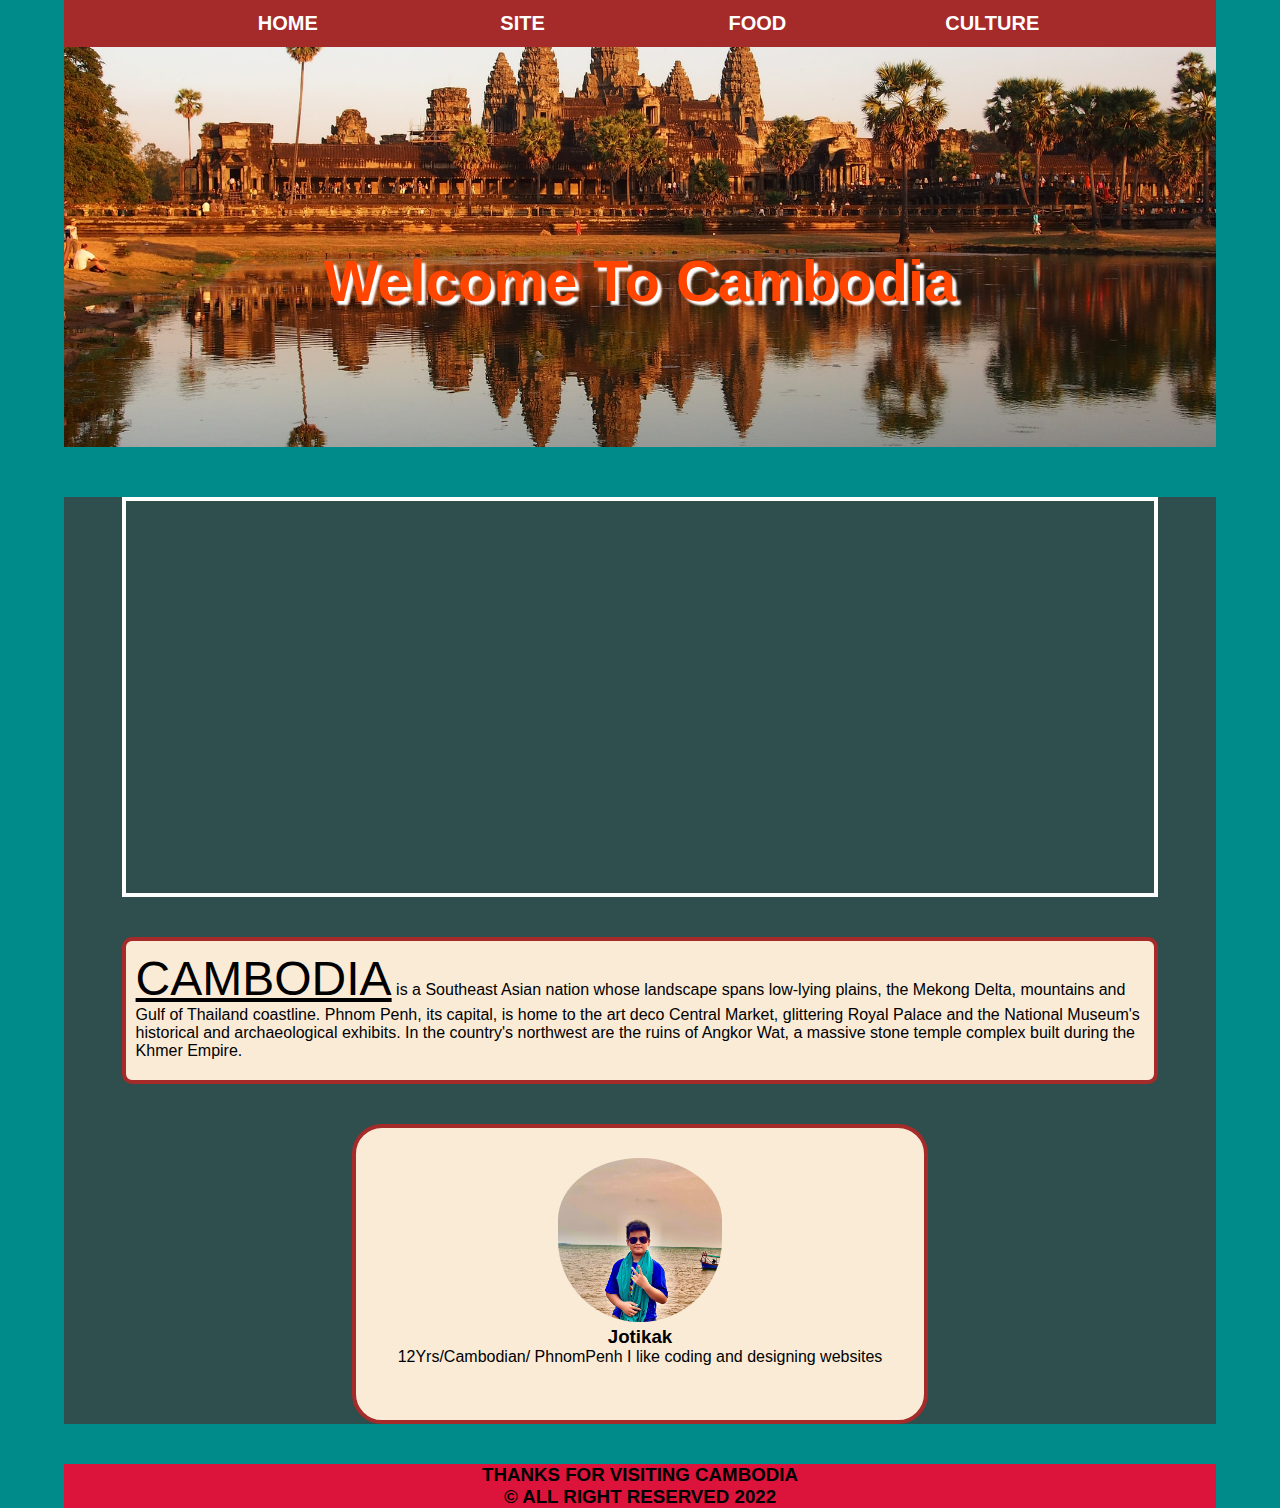
<file: index.html>
<!DOCTYPE html>
<html lang="en">
<head>
    <meta charset="UTF-8">
    <meta http-equiv="X-UA-Compatible" content="IE=edge">
    <meta name="viewport" content="width=device-width, initial-scale=1.0">
    <title>Guide to Cambodia</title>
    <link rel="stylesheet" href="style.css">
    <link rel="icon" href="./cambodia.png">
</head>
<body>
    <!-- Start Of NAV -->
    <div class="nav">
        <ul>
            <li> <a href="index.html">HOME</a> </li>
            <li> <a href="site.html">SITE</a> </li>
            <li> <a href="food.html">FOOD</a> </li>
            <li> <a href="culture.html">CULTURE</a> </li>
        </ul>

    </div>
    <!-- End OF NAV -->

    <!-- start of banner -->
    <div class="banner">
        <h1>Welcome To Cambodia</h1>
    </div>
    <!-- end of banner -->
    <!-- start pf about -->
    <div class="medea">
        <iframe width="560" height="315" src="https://www.youtube.com/embed/FSlj7_Fi8Us" title="YouTube video player" frameborder="0" allow="accelerometer; autoplay; clipboard-write; encrypted-media; gyroscope; picture-in-picture" allowfullscreen=""></iframe>
        
        <div class="about">
        <span class="text">CAMBODIA</span> is a Southeast Asian nation whose landscape spans low-lying plains, the Mekong Delta, mountains and Gulf of Thailand coastline. Phnom Penh, its capital, is home to the art deco Central Market, glittering Royal Palace and the National Museum's historical and archaeological exhibits. In the country's northwest are the ruins of Angkor Wat, a massive stone temple complex built during the Khmer Empire.
        </div>

        <div class="abtme">
            <!-- <img src="./pic.png" alt=""> -->
            <img src="./images/profile.jpg" alt="" sizes="50px" srcset="">
            <h3> Jotikak</h3>
            <p>12Yrs/Cambodian/
                PhnomPenh

            I like coding and designing websites</p>
        </div>
    </div>

    <!-- end of about -->
    <!-- start of footer -->
    <div class="footer">
        <h3>THANKS FOR VISITING CAMBODIA</h3>
        <h3>&copy; ALL RIGHT RESERVED 2022</h3>
    </div>
    <!-- end of footer -->
    



</body>
</html>
</file>
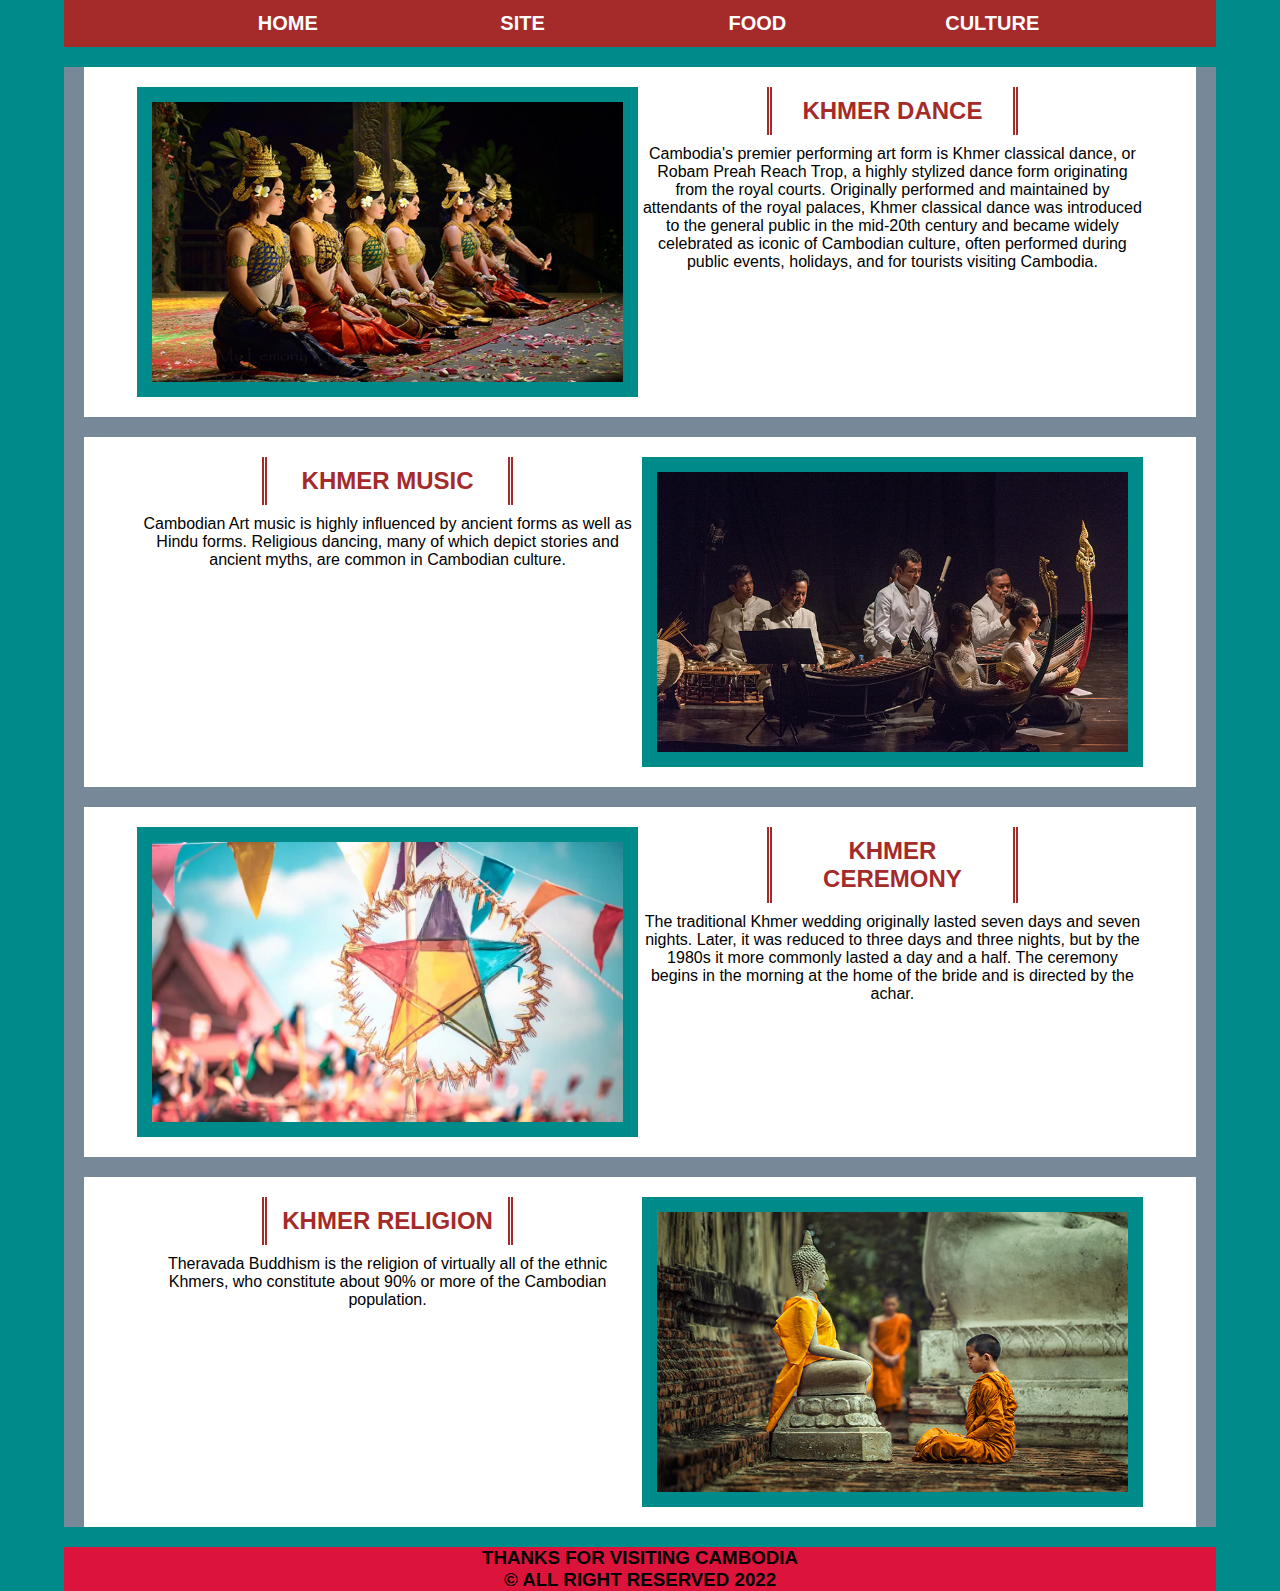
<file: culture.html>
<!DOCTYPE html>
<html lang="en">
<head>
    <meta charset="UTF-8">
    <meta http-equiv="X-UA-Compatible" content="IE=edge">
    <meta name="viewport" content="width=device-width, initial-scale=1.0">
    <title>CHULTURE</title>
    <link rel="stylesheet" href="style.css">
    <link rel="icon" href="./cambodia.png">
</head>
<body>
    <!-- Start Of NAV -->
    <div class="nav">
        <ul>
            <li> <a href="index.html">HOME</a> </li>
            <li> <a href="site.html">SITE</a> </li>
            <li> <a href="food.html">FOOD</a> </li>
            <li> <a href="culture.html">CULTURE</a> </li>
        </ul>

    </div>
    <!-- End OF NAV -->
    <!-- start of main -->
    <div class="main">
        <div class="section">

            <div class="img">
                <img src="./images/khmerdance.jpeg" alt="">
            </div>

            <div class="info">
                <h2>KHMER DANCE</h2>
                <p>Cambodia's premier performing art form is Khmer classical dance, or Robam Preah Reach Trop, a highly stylized dance form originating from the royal courts. Originally performed and maintained by attendants of the royal palaces, Khmer classical dance was introduced to the general public in the mid-20th century and became widely celebrated as iconic of Cambodian culture, often performed during public events, holidays, and for tourists visiting Cambodia.</p>
            </div>

        </div>
        <div class="section">
            <div class="info">
                <h2>KHMER MUSIC</h2>
                <p>Cambodian Art music is highly influenced by ancient forms as well as Hindu forms. Religious dancing, many of which depict stories and ancient myths, are common in Cambodian culture.</p>
            </div>
            <div class="img">
                <img src="./images/khmermusic.jpeg" alt="">
            </div>



        </div>
        <div class="section">

            <div class="img">
                <img src="./images/khmerceremony.webp" alt="">
            </div>

            <div class="info">
                <h2>KHMER CEREMONY</h2>
                <p>The traditional Khmer wedding originally lasted seven days and seven nights. Later, it was reduced to three days and three nights, but by the 1980s it more commonly lasted a day and a half. The ceremony begins in the morning at the home of the bride and is directed by the achar.</p>
            </div>

        </div>
        <div class="section">
            <div class="info">
                <h2>KHMER RELIGION</h2>
                <p>Theravada Buddhism is the religion of virtually all of the ethnic Khmers, who constitute about 90% or more of the Cambodian population.</p>
            </div>
            <div class="img">
                <img src="./images/khmerreligion.jpeg" alt="">
            </div>



        </div>














    </div>
    <!-- end of main -->

    <!-- start of footer -->
    <div class="footer">
        <h3>THANKS FOR VISITING CAMBODIA</h3>
        <h3>&copy; ALL RIGHT RESERVED 2022</h3>
    </div>
    <!-- end of footer -->
</body>
</html>
</file>
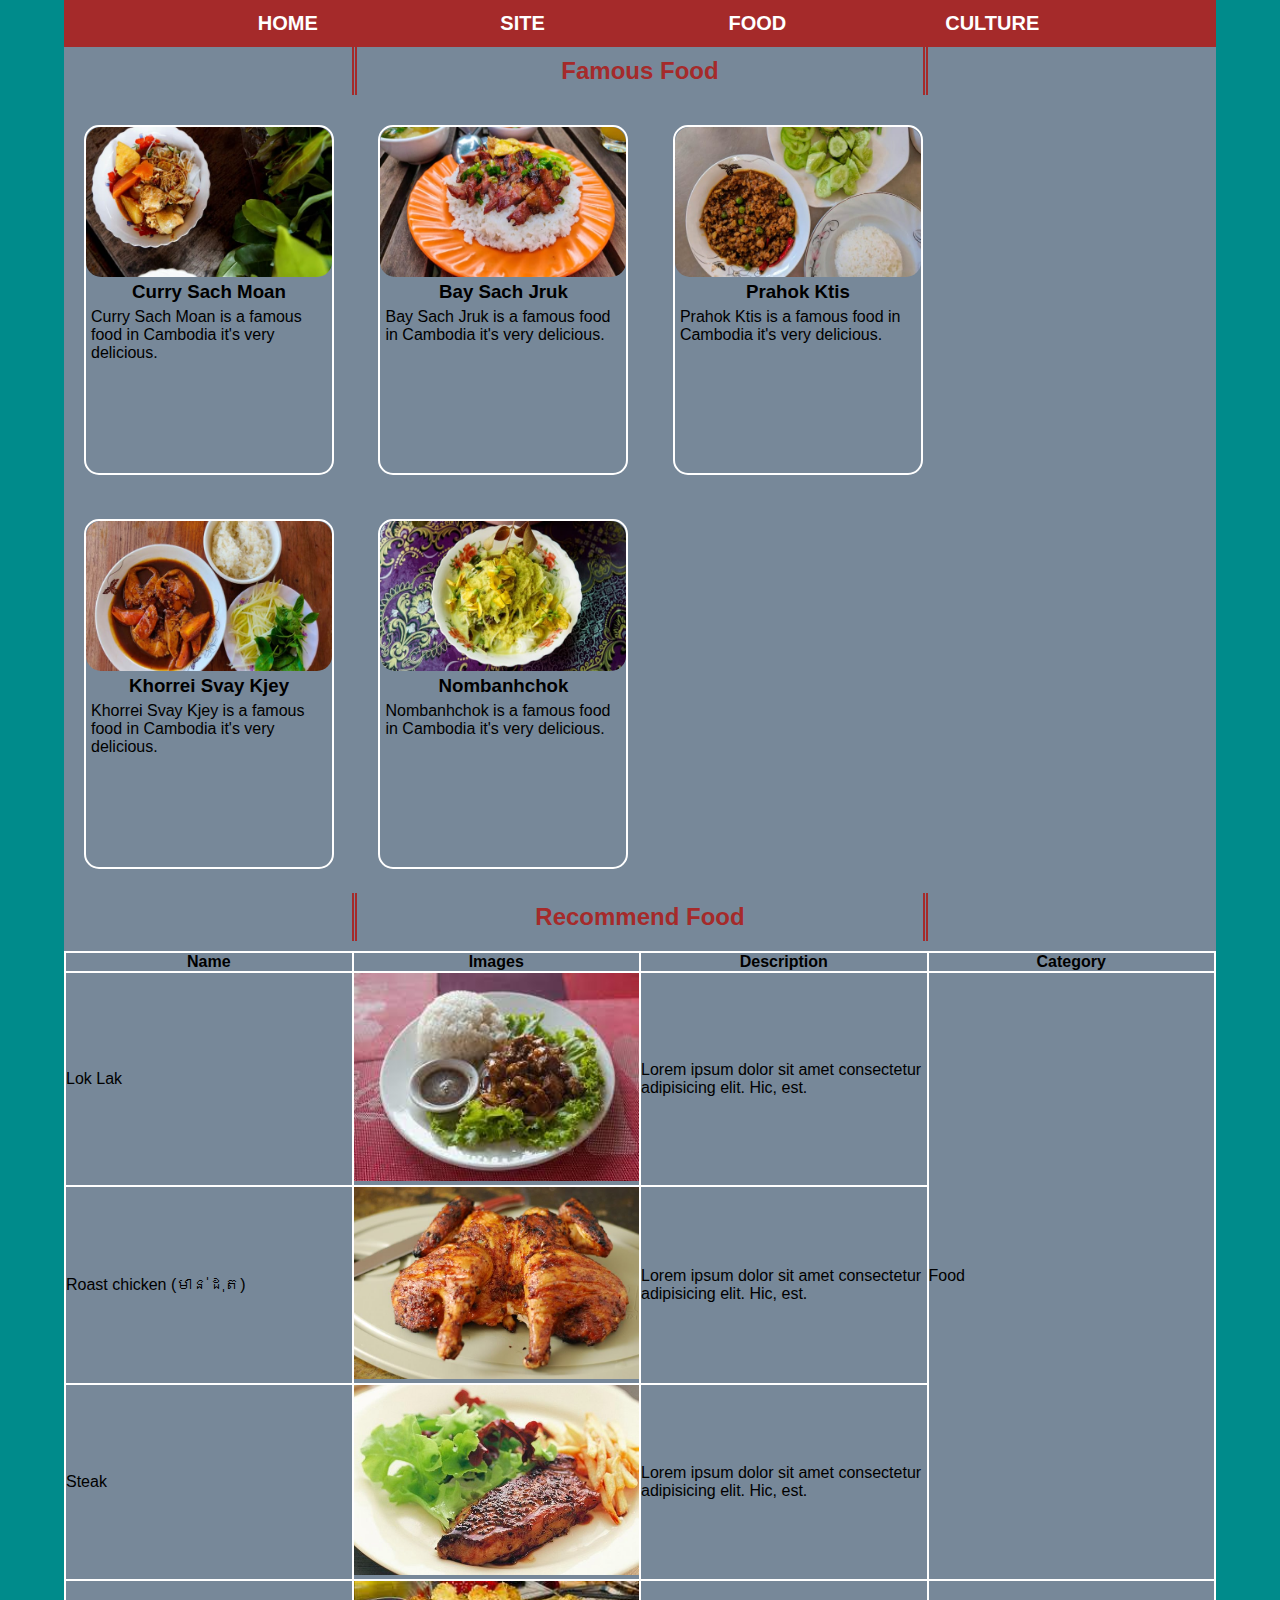
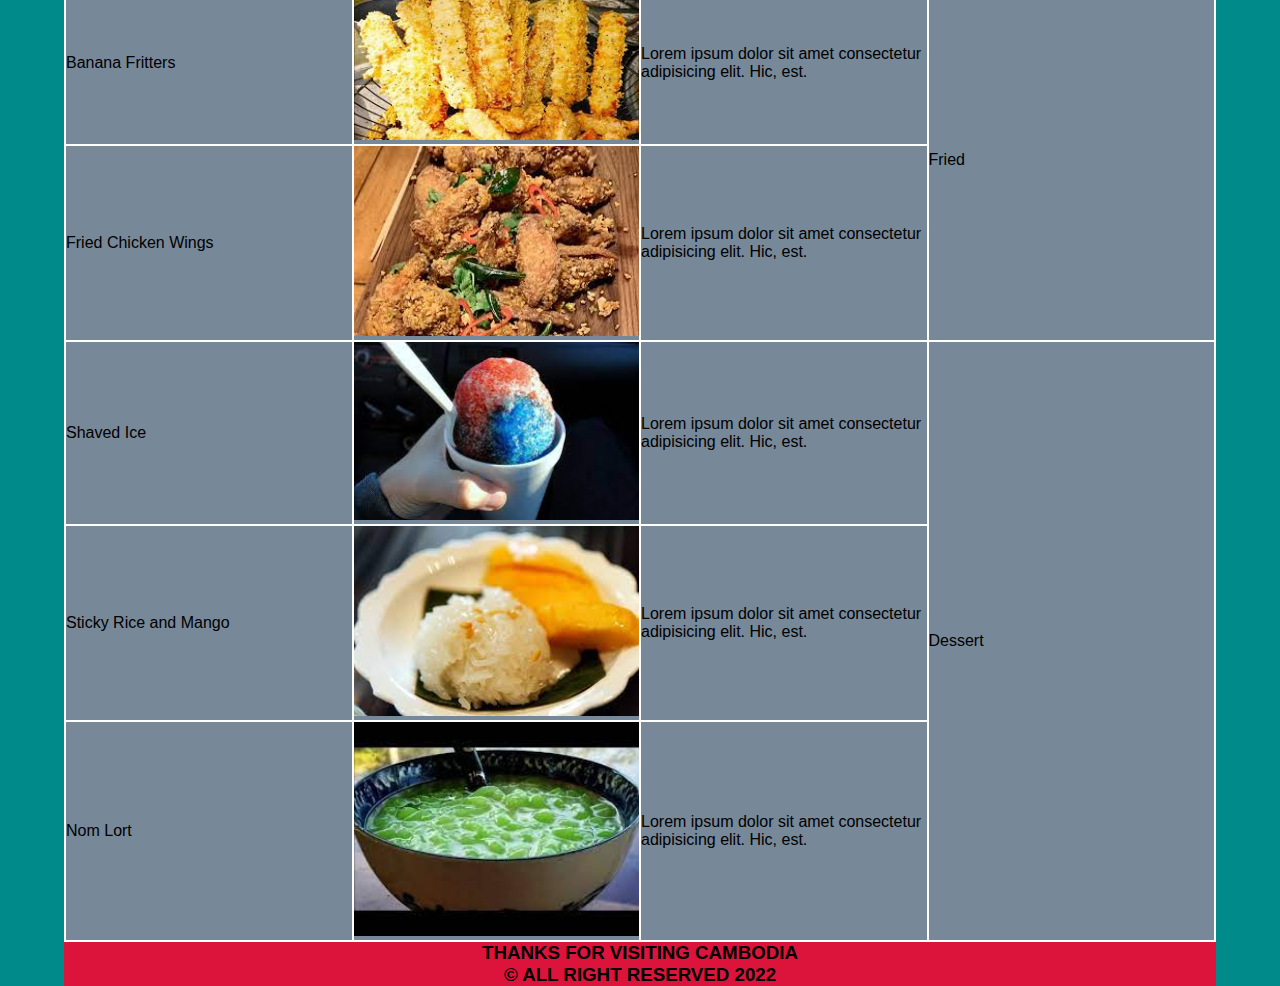
<file: food.html>
<!DOCTYPE html>
<html lang="en">
<head>
    <meta charset="UTF-8">
    <meta http-equiv="X-UA-Compatible" content="IE=edge">
    <meta name="viewport" content="width=device-width, initial-scale=1.0">
    <title>FOOD</title>
    <link rel="stylesheet" href="style.css">
    <link rel="icon" href="./cambodia.png">
</head>
<body>
    <!-- Start Of NAV -->
    <div class="nav">
        <ul>
            <li> <a href="index.html">HOME</a> </li>
            <li> <a href="site.html">SITE</a> </li>
            <li> <a href="food.html">FOOD</a> </li>
            <li> <a href="culture.html">CULTURE</a> </li>
        </ul>

    </div>
    <!-- End OF NAV -->
    <!--  start of main -->
    <div class="main">
        <div class="famousfood">


            
            <h2 class="sectiontitle">
                Famous Food
            </h2>
            <div class="food-card">
                <img src="./images/currysachman.jpg" alt="">
                <h3>
                    Curry Sach Moan
                </h3>
                <p>Curry Sach Moan is a famous food in Cambodia it's very delicious.</p>
            </div>
            <div class="food-card">
                <img src="./images/baysachjruk.jpg" alt="">
                <h3>
                    Bay Sach Jruk
                </h3>
                <p>Bay Sach Jruk is a famous food in Cambodia it's very delicious.</p>
            </div>
            <div class="food-card">
                <img src="./images/prahokktis.jpg" alt="">
                <h3>
                    Prahok Ktis
                </h3>
                <p>Prahok Ktis is a famous food in Cambodia it's very delicious.</p>
            </div>
            <div class="food-card">
                <img src="./images/khotreisvaykjey.jpg" alt="">
                <h3>
                    Khorrei Svay Kjey
                </h3>
                <p>Khorrei Svay Kjey is a famous food in Cambodia it's very delicious.</p>
            </div>
            <div class="food-card">
                <img src="./images/nombanhchok.jpg" alt="">
                <h3>
                    Nombanhchok
                </h3>
                <p>Nombanhchok is a famous food in Cambodia it's very delicious.</p>
            </div>

        </div>
        <div class="recommandedfood">

            <h2 class="sectiontitle">
                Recommend Food
            </h2>
            <table>
                <tr>
                    <th class="col1">Name</th>
                    <th class="col2">Images</th>
                    <th class="col3">Description</th>
                    <th class="col4">Category</th>
                </tr>
                <tr>
                    <td>Lok Lak</td>
                    <td><img src="./images/loklak.jpg" alt=""></td>
                    <td>Lorem ipsum dolor sit amet consectetur adipisicing elit. Hic, est.</td>
                    <td rowspan="3">Food</td>

                </tr>
                <tr>
                    <td>Roast chicken (មាន់ដុត)</td>
                    <td><img src="./images/roasted chicken.jpg" alt=""></td>
                    <td>Lorem ipsum dolor sit amet consectetur adipisicing elit. Hic, est.</td>

                </tr>
                <tr>
                    <td>Steak</td>
                    <td><img src="./images/steak.jpg" alt=""></td>
                    <td>Lorem ipsum dolor sit amet consectetur adipisicing elit. Hic, est.</td>

                </tr>                <tr>
                    <td>Banana Fritters</td>
                    <td><img src="./images/banana.jpg" alt=""></td>
                    <td>Lorem ipsum dolor sit amet consectetur adipisicing elit. Hic, est.</td>
                    <td rowspan="2">Fried</td>

                </tr>
                <tr>
                    <td>Fried Chicken Wings</td>
                    <td><img src="./images/wings.jpg" alt=""></td>
                    <td>Lorem ipsum dolor sit amet consectetur adipisicing elit. Hic, est.</td>

                </tr>
                <tr>
                    <td>Shaved Ice</td>
                    <td><img src="./images/ice.jpg" alt=""></td>
                    <td>Lorem ipsum dolor sit amet consectetur adipisicing elit. Hic, est.</td>
                    <td rowspan="3">Dessert</td>
                </tr>                <tr>
                    <td>Sticky Rice and Mango</td>
                    <td><img src="./images/ricemango.jpg" alt=""></td>
                    <td>Lorem ipsum dolor sit amet consectetur adipisicing elit. Hic, est.</td>


                </tr>
                <tr>
                    <td>Nom Lort</td>
                    <td><img src="./images/nomlort.jpg" alt=""></td>
                    <td>Lorem ipsum dolor sit amet consectetur adipisicing elit. Hic, est.</td>

                </tr>


    
    
    
    
    
            </table>
            <table>

            </table>
        </div>


















    </div>
    <!-- end of main -->
    <!-- start of footer -->
    <div class="footer">
        <h3>THANKS FOR VISITING CAMBODIA</h3>
        <h3>&copy; ALL RIGHT RESERVED 2022</h3>
    </div>
    <!-- end of footer -->   



    



</body>
</html>
</file>
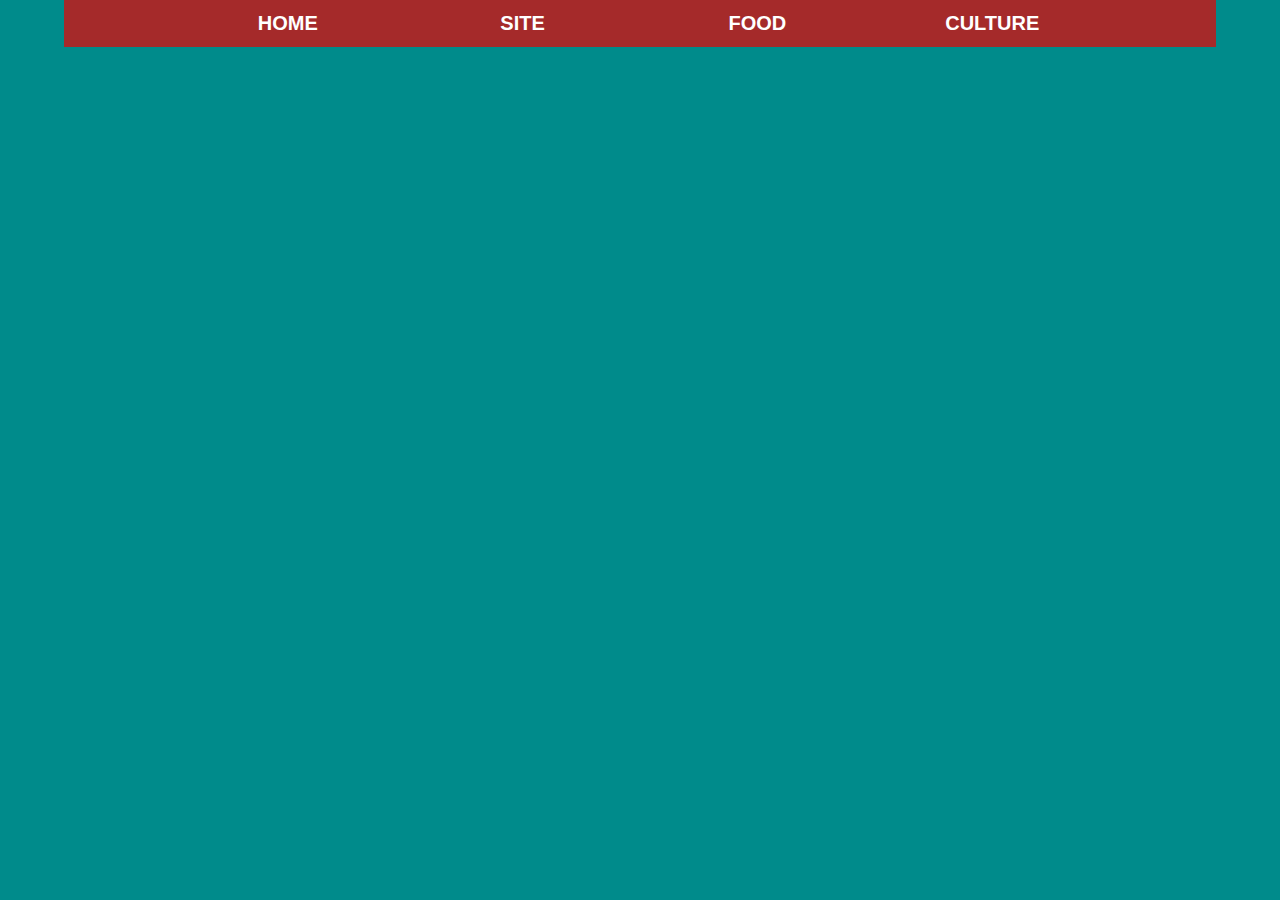
<file: site.html>
<!DOCTYPE html>
<html lang="en">
<head>
    <meta charset="UTF-8">
    <meta http-equiv="X-UA-Compatible" content="IE=edge">
    <meta name="viewport" content="width=device-width, initial-scale=1.0">
    <title>SITE</title>
    <link rel="stylesheet" href="style.css">
</head>
<body>
    <!-- Start Of NAV -->
    <div class="nav">
        <ul>
            <li> <a href="index.html">HOME</a> </li>
            <li> <a href="site.html">SITE</a> </li>
            <li> <a href="food.html">FOOD</a> </li>
            <li> <a href="culture.html">CULTURE</a> </li>
        </ul>

    </div>
    <!-- End OF NAV -->




    



</body>
</html>
</file>
<file: style.css>
*{
    margin: 0;
    padding: 0;
    box-sizing: border-box;
}



body{
    background-color: darkcyan;
    font-family: 'Trebuchet MS', 'Lucida Sans Unicode', 'Lucida Grande', 'Lucida Sans', Arial, sans-serif;
    width: 90%;
    /* move box to center */
    margin: 0 auto;
    /* text-align: center; */
}

.nav{
   background-color: brown;
   text-align: center;
}
.nav ul {
    list-style: none;
}
.nav ul li {
    display: inline-block;
    width: 20%;
    padding: 12px;
}
.nav ul li a {
    text-decoration: none;
    color: white;
    font-size: 20px;
    font-weight: bold;
}
/* style banner */
.banner{
    height: 400px;
    background-image: url(./images/banner.jpg);
    background-position: center;
    background-size: cover;
    margin-bottom: 50px;
}
.banner h1 {
    text-align: center;
    padding-top : 200px;
    color: orangered;
    font-size: 58px;
    text-shadow: 4px 4px 2px white;
}
iframe{
    display: block;
    width: 90%;
    height: 400px;
    margin: 0 auto;
    border: 4px solid white;
    margin-bottom: 40px;
}
.about{
    width: 90%;
    margin: 0 auto;
    background-color: antiquewhite;
    border: 4px solid brown;
    border-radius: 10px;
    padding: 10px;
    padding-bottom: 20px;
    margin-bottom: 40px;
}
.text{
    font-size: 48px;
    text-decoration: underline ;

}
.abtme img{
    border-radius: 120px;
    width: 30%;
    margin: 0 auto;
    padding-top: 20px;
    size: 500px;
}
.abtme{
    text-align: center;
    margin: 0 auto;
    width: 50%;
    height: 300px;
    background-color: antiquewhite;
    border: 4px solid brown;
    border-radius: 30px  ;
    margin-bottom: 40px;
    padding: 10px;

}
.footer{
    background-color:crimson;
    text-align: center;
    
}
.medea{
    background-color: darkslategray;
}
.warning{
    padding-top: 200px;
}
.main{
    background-color: lightslategray;
    height: 100%;

}



.sectiontitle {
    color: brown;
    text-align: center;
    border-right: 5px double brown;
    border-left: 5px double brown;
    width: 50%;
    margin: 0 auto;
    padding: 10px;
    margin-bottom: 10px;
}


.pop-province{
    background-color: antiquewhite;
    padding: 25px;
    border-radius: 15px;
    width: 90%;
    margin: 0 auto;
    margin-bottom: 20px;
}
.gallery img {
    width: 200px;
    height: 125px;
    border-radius: 15px;
    border: 1px solid gray;
    box-shadow: 0,0,3px, darkblue;
}
.gallery{
    text-align: center;
}
.recommend{
    padding: 25px;
    border-radius: 15px;
    width: 90%;
    margin: 0 auto;
    margin-bottom: 20px;
}
.food-card{
    width: 250px;
    height: 350px;
    border: 2px solid white;
    border-radius: 15px;
    margin: 20px;
    display: inline-block;
    overflow: hidden;
}
.food-card img {
    width: 100%;
    height: 150px;
    border-radius: 15px;
}
.food-card h3{
    text-align: center;
}
.food-card p {
    margin: 5px;
}

table{
    border-collapse: collapse;
    width: 100%;
}
td,th,tr{
    border: 2px solid white;
}
.col1{
    width: 20%;
}
.col2{
    width: 20%;
    
}
.col3{
    width: 20%;}

.col4{
    width: 20%;
}
table tr td img{
    width: 100%;
}
.section{
    height: 350px;
    background-color: white;
    text-align: center;
    padding: 20px 0;
    margin: 20px;

}



.img{
    width: 45%;
    height: 100%;
    overflow: hidden;
    display: inline-block;
    margin: 0 auto;
    
}
.img img{
    width: 100%;
    height: 100%;
    border: 15px solid darkcyan;
} 
.info{
    width: 45%;
    height: 100%;
    display: inline-block;
    overflow: hidden;
}
.info h2{
    color: brown;
    text-align: center;
    border-right: 5px double brown;
    border-left: 5px double brown;
    width: 50%;
    margin: 0 auto;
    padding: 10px;
    margin-bottom: 10px;
}
</file>
